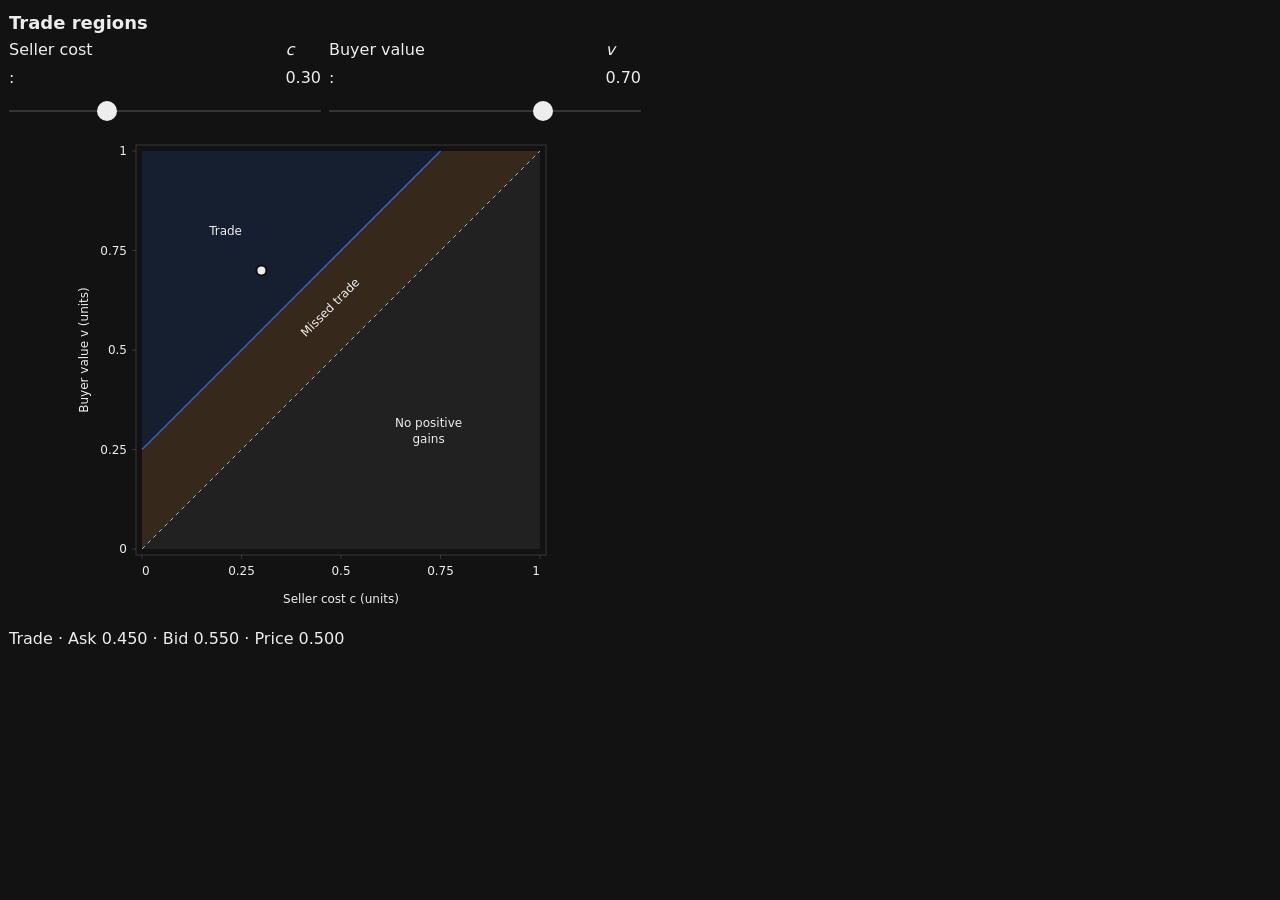
<file: docs/index.html>
<!doctype html>
<html lang="en-US" class="transparentSkybridgeBackground desktopSkybridge dark" data-codex-window-type="browser" data-chat-theme="default" data-app-block-surface="inline" data-app-block-style-mode="default" style="background-color: var(--main-surface-primary, #212121); color-scheme: dark; --safe-area-inset-top: 0px; --safe-area-inset-bottom: 0px; --safe-area-inset-left: 0px; --safe-area-inset-right: 0px; --corner-shape: round; --control-spacing: 12px; --cursor-interaction: pointer; --font-mono: ui-monospace, SFMono-Regular, &quot;SF Mono&quot;, menlo, consolas, &quot;Liberation Mono&quot;, monospace; --font-sans: -apple-system-body, ui-sans-serif, -apple-system, system-ui, &quot;Segoe UI&quot;, Helvetica, &quot;Apple Color Emoji&quot;, Arial, sans-serif, &quot;Segoe UI Emoji&quot;, &quot;Segoe UI Symbol&quot;; --font-size-base: 16px; --font-weight-normal: 400; --radius: 8px; --radius-2xl: 16px; --radius-lg: 8px; --radius-md: 6px; --radius-sm: 4px; --visualize-paint-gutter: 5px; --accent: rgb(19, 52, 99); --accent-foreground: rgb(44, 103, 197); --background: rgb(14, 14, 14); --border: rgba(255, 255, 255, 0.15); --border-strong: rgba(255, 255, 255, 0.2); --card: color-mix(in oklab, rgb(237, 237, 237) 5%, transparent); --card-foreground: rgb(237, 237, 237); --destructive: rgb(226, 85, 7); --foreground: rgb(237, 237, 237); --input: rgba(255, 255, 255, 0.2); --muted: color-mix(in srgb, rgb(237, 237, 237) 10%, transparent); --muted-foreground: rgb(175, 175, 175); --popover: rgb(33, 33, 33); --popover-foreground: rgb(237, 237, 237); --primary: rgb(44, 103, 197); --primary-foreground: rgb(13, 13, 13); --ring: rgb(2, 133, 255); --secondary: rgb(48, 48, 48); --secondary-foreground: rgb(237, 237, 237); --blue: rgb(2, 133, 255); --orange: rgb(251, 106, 34); --green: rgb(4, 184, 76); --red: rgb(250, 66, 62); --purple: rgb(146, 79, 247); --yellow: rgb(255, 195, 0); --viz-series-1: rgb(44, 103, 197); --viz-series-2: #f79951; --viz-series-3: #71d689; --viz-series-4: #f28ec0; --viz-series-5: #aa90f1; --viz-series-6: #54ccc2;" data-theme="dark">
<head>
<meta charset="utf-8">
<meta name="viewport" content="width=device-width, initial-scale=1">
<meta name="color-scheme" content="dark">
<title>Double Auction Trade</title>
<link rel="stylesheet" href="assets/pro-visualization.css">
</head>
<body>
<main>
<div id="cs76-trade-map">
  <style>
    #cs76-trade-map { color: var(--foreground); }
    #cs76-trade-map .cs76-chart { display: block; width: 100%; }
    #cs76-trade-map .cs76-chart text { fill: var(--foreground); font-size: 12px; }
    #cs76-trade-map .cs76-detail { margin-top: 12px; }
    #cs76-trade-map .cs76-point { transition: cx 140ms ease, cy 140ms ease; }
    @media (prefers-reduced-motion: reduce) {
      #cs76-trade-map .cs76-point { transition: none; }
    }
  </style>
  <h3>Trade regions</h3>
  <div class="viz-controls">
    <label class="form-label" for="cs76-cost">Seller cost <i>c</i>: <output id="cs76-cost-value" class="tabular-nums">0.30</output>
      <input id="cs76-cost" class="form-range" type="range" min="0" max="1" step="0.01" value="0.30" aria-valuetext="0.30">
    </label>
    <label class="form-label" for="cs76-value">Buyer value <i>v</i>: <output id="cs76-value-value" class="tabular-nums">0.70</output>
      <input id="cs76-value" class="form-range" type="range" min="0" max="1" step="0.01" value="0.70" aria-valuetext="0.70">
    </label>
  </div>
  <svg class="cs76-chart" role="img" aria-labelledby="cs76-chart-title cs76-chart-description" viewBox="0 0 632 485" style="height: 485px;">
    <title id="cs76-chart-title">Trade regions by seller cost and buyer value</title>
    <desc id="cs76-chart-description">Trade occurs when buyer value exceeds seller cost by at least one quarter. A smaller positive difference gives missed trade. Buyer value below seller cost gives no positive gains.</desc>
  <polygon points="133,420 531,420 531,22" fill="var(--muted)" opacity="0.65"></polygon><polygon points="133,420 133,320.5 431.5,22 531,22" fill="var(--viz-series-2)" opacity="0.16"></polygon><polygon points="133,320.5 133,22 431.5,22" fill="var(--viz-series-1)" opacity="0.16"></polygon><rect data-chart-frame="" x="127" y="16" width="410" height="410" fill="none" stroke="var(--border)" stroke-width="1"></rect><line x1="133" y1="426" x2="133" y2="430" stroke="var(--border)"></line><text x="133" y="446" text-anchor="start">0</text><line x1="123" y1="420" x2="127" y2="420" stroke="var(--border)"></line><text x="118" y="424" text-anchor="end">0</text><line x1="232.5" y1="426" x2="232.5" y2="430" stroke="var(--border)"></line><text x="232.5" y="446" text-anchor="middle">0.25</text><line x1="123" y1="320.5" x2="127" y2="320.5" stroke="var(--border)"></line><text x="118" y="324.5" text-anchor="end">0.25</text><line x1="332" y1="426" x2="332" y2="430" stroke="var(--border)"></line><text x="332" y="446" text-anchor="middle">0.5</text><line x1="123" y1="221" x2="127" y2="221" stroke="var(--border)"></line><text x="118" y="225" text-anchor="end">0.5</text><line x1="431.5" y1="426" x2="431.5" y2="430" stroke="var(--border)"></line><text x="431.5" y="446" text-anchor="middle">0.75</text><line x1="123" y1="121.5" x2="127" y2="121.5" stroke="var(--border)"></line><text x="118" y="125.5" text-anchor="end">0.75</text><line x1="531" y1="426" x2="531" y2="430" stroke="var(--border)"></line><text x="531" y="446" text-anchor="end">1</text><line x1="123" y1="22" x2="127" y2="22" stroke="var(--border)"></line><text x="118" y="26" text-anchor="end">1</text><line x1="133" y1="420" x2="531" y2="22" stroke="var(--muted-foreground)" stroke-width="1" stroke-dasharray="4 4"></line><line x1="133" y1="320.5" x2="431.5" y2="22" stroke="var(--viz-series-1)" stroke-width="1.5"></line><text x="216.57999999999998" y="105.57999999999998" text-anchor="middle">Trade</text><text x="324.03999999999996" y="181.20000000000002" text-anchor="middle" transform="rotate(-45 324.03999999999996 181.20000000000002)">Missed trade</text><text x="419.56" y="297.58000000000004" text-anchor="middle">No positive</text><text x="419.56" y="313.58000000000004" text-anchor="middle">gains</text><text class="axis-title" data-axis="x" x="332" y="474" text-anchor="middle">Seller cost c (units)</text><text class="axis-title" data-axis="y" x="79" y="221" text-anchor="middle" transform="rotate(-90 79 221)">Buyer value v (units)</text><circle class="cs76-point" r="5" cx="252.39999999999998" cy="141.40000000000003" fill="var(--foreground)" stroke="var(--background)" stroke-width="2"></circle></svg>
  <div id="cs76-detail" class="cs76-detail tabular-nums" aria-live="polite">Trade · Ask 0.450 · Bid 0.550 · Price 0.500</div>
  <script>
    (() => {
      const root = document.getElementById('cs76-trade-map');
      const svg = root.querySelector('.cs76-chart');
      const costInput = root.querySelector('#cs76-cost');
      const valueInput = root.querySelector('#cs76-value');
      const costValue = root.querySelector('#cs76-cost-value');
      const buyerValue = root.querySelector('#cs76-value-value');
      const detail = root.querySelector('#cs76-detail');
      const ns = 'http://www.w3.org/2000/svg';
      let x;
      let y;
      let point;
      function element(name, attrs, text) {
        const el = document.createElementNS(ns, name);
        for (const [key, val] of Object.entries(attrs || {})) el.setAttribute(key, String(val));
        if (text !== undefined) el.textContent = text;
        svg.appendChild(el);
        return el;
      }
      function update() {
        const c = Number(costInput.value);
        const v = Number(valueInput.value);
        const ask = 2 * c / 3 + 1 / 4;
        const bid = 2 * v / 3 + 1 / 12;
        const trade = v - c >= 0.25 - 1e-10;
        const status = trade ? 'Trade' : (v > c ? 'Missed trade' : 'No positive gains');
        costValue.value = c.toFixed(2);
        buyerValue.value = v.toFixed(2);
        costInput.setAttribute('aria-valuetext', c.toFixed(2));
        valueInput.setAttribute('aria-valuetext', v.toFixed(2));
        detail.textContent = status + ' · Ask ' + ask.toFixed(3) + ' · Bid ' + bid.toFixed(3) + (trade ? ' · Price ' + ((ask + bid) / 2).toFixed(3) : ' · No sale');
        if (point) {
          point.setAttribute('cx', x(c));
          point.setAttribute('cy', y(v));
        }
      }
      function draw() {
        const width = root.getBoundingClientRect().width;
        if (!width) return;
        const side = Math.min(410, Math.max(180, width - 86));
        const left = Math.max(64, (width - side) / 2 + 16);
        const top = 16;
        const height = side + 75;
        x = c => left + 6 + c * (side - 12);
        y = v => top + side - 6 - v * (side - 12);
        svg.setAttribute('viewBox', '0 0 ' + width + ' ' + height);
        svg.style.height = height + 'px';
        svg.querySelectorAll(':scope > :not(title):not(desc)').forEach(el => el.remove());
        const polygon = (coords, attrs) => element('polygon', {
          points: coords.map(([c, v]) => x(c) + ',' + y(v)).join(' '), ...attrs
        });
        polygon([[0,0],[1,0],[1,1]], { fill: 'var(--muted)', opacity: '0.65' });
        polygon([[0,0],[0,0.25],[0.75,1],[1,1]], { fill: 'var(--viz-series-2)', opacity: '0.16' });
        polygon([[0,0.25],[0,1],[0.75,1]], { fill: 'var(--viz-series-1)', opacity: '0.16' });
        element('rect', { 'data-chart-frame': '', x: left, y: top, width: side, height: side, fill: 'none', stroke: 'var(--border)', 'stroke-width': 1 });
        const ticks = width < 440 ? [0, 0.5, 1] : [0, 0.25, 0.5, 0.75, 1];
        for (const t of ticks) {
          element('line', { x1: x(t), y1: top + side, x2: x(t), y2: top + side + 4, stroke: 'var(--border)' });
          element('text', { x: x(t), y: top + side + 20, 'text-anchor': t === 0 ? 'start' : t === 1 ? 'end' : 'middle' }, String(t));
          element('line', { x1: left - 4, y1: y(t), x2: left, y2: y(t), stroke: 'var(--border)' });
          element('text', { x: left - 9, y: y(t) + 4, 'text-anchor': 'end' }, String(t));
        }
        element('line', { x1: x(0), y1: y(0), x2: x(1), y2: y(1), stroke: 'var(--muted-foreground)', 'stroke-width': 1, 'stroke-dasharray': '4 4' });
        element('line', { x1: x(0), y1: y(0.25), x2: x(0.75), y2: y(1), stroke: 'var(--viz-series-1)', 'stroke-width': 1.5 });
        element('text', { x: x(0.21), y: y(0.79), 'text-anchor': 'middle' }, 'Trade');
        element('text', { x: x(0.48), y: y(0.60), 'text-anchor': 'middle', transform: 'rotate(-45 ' + x(0.48) + ' ' + y(0.60) + ')' }, 'Missed trade');
        element('text', { x: x(0.72), y: y(0.29) - 7, 'text-anchor': 'middle' }, 'No positive');
        element('text', { x: x(0.72), y: y(0.29) + 9, 'text-anchor': 'middle' }, 'gains');
        element('text', { class: 'axis-title', 'data-axis': 'x', x: left + side / 2, y: top + side + 48, 'text-anchor': 'middle' }, 'Seller cost c (units)');
        element('text', { class: 'axis-title', 'data-axis': 'y', x: left - 48, y: top + side / 2, 'text-anchor': 'middle', transform: 'rotate(-90 ' + (left - 48) + ' ' + (top + side / 2) + ')' }, 'Buyer value v (units)');
        point = element('circle', { class: 'cs76-point', r: 5, cx: x(Number(costInput.value)), cy: y(Number(valueInput.value)), fill: 'var(--foreground)', stroke: 'var(--background)', 'stroke-width': 2 });
        update();
      }
      costInput.addEventListener('input', update);
      valueInput.addEventListener('input', update);
      new ResizeObserver(draw).observe(root);
      draw();
    })();
  </script>
</div>
</main>
</body>
</html>
</file>
<file: docs/assets/pro-visualization.css>
@layer sandbox-defaults{html,body,#root{margin:0;padding:0}}

:root{--lightningcss-light:initial;--lightningcss-dark: ;color-scheme:light dark;--white:#fff;--black:#000;--gray-0:#fff;--gray-25:#fcfcfc;--gray-50:#f9f9f9;--gray-75:#f2f2f2;--gray-100:#ececec;--gray-200:#e3e3e3;--gray-750:#2f2f2f;--gray-800:#212121;--gray-950:#0d0d0d;--app-block-paint-gutter-block:0px;--app-block-paint-gutter-inline:0px;--app-block-accent-blue:var(--lightningcss-light,#3a83f7)var(--lightningcss-dark,#2c67c5);--app-block-accent-green:var(--lightningcss-light,#53b559)var(--lightningcss-dark,#48a04c);--app-block-accent-yellow:var(--lightningcss-light,#f6c543)var(--lightningcss-dark,#d9a337);--app-block-accent-purple:var(--lightningcss-light,#8952ee)var(--lightningcss-dark,#7849d1);--app-block-accent-pink:var(--lightningcss-light,#e0766d)var(--lightningcss-dark,#c96257);--app-block-accent-orange:var(--lightningcss-light,#ee7c37)var(--lightningcss-dark,#d25e28);--app-block-accent:var(--app-block-accent-blue);--app-block-accent-text:var(--white);--app-block-accent-bg:color-mix(in srgb, var(--app-block-accent) 8%, transparent);--app-block-accent-bg-subtle:color-mix(in srgb, var(--app-block-accent) 5%, transparent);--app-block-form-control-bg:color-mix(in srgb, var(--viz-text) 2%, var(--main-surface-primary));--app-block-form-control-border:color-mix(in srgb, var(--viz-text) 32%, transparent);--app-block-form-control-shadow:0 1px 2px -1px #00000014;--app-block-form-switch-off-bg:color-mix(in srgb, var(--viz-text) 14%, transparent);--app-block-form-switch-thumb-bg:var(--white);--app-block-form-switch-thumb-border:#0000001a;--app-block-select-picker-bg:var(--main-surface-primary);--app-block-select-picker-check-icon:url(data:image/svg+xml,%3Csvg%20width%3D%2216%22%20height%3D%2216%22%20viewBox%3D%220%200%2016%2016%22%20fill%3D%22black%22%20xmlns%3D%22http%3A//www.w3.org/2000/svg%22%3E%3Cpath%20d%3D%22M12.0961%202.91371C12.3297%202.68688%2012.6984%202.64794%2012.9779%202.83852C13.2571%203.02905%2013.3554%203.38601%2013.2299%203.68618L13.1615%203.81118L6.91152%2012.9772C6.79412%2013.1494%206.60631%2013.2604%206.39882%2013.2799C6.19137%2013.2994%205.98565%2013.226%205.83828%2013.0788L2.08828%209.32875L1.99843%209.2184C1.81921%208.94677%201.84928%208.57767%202.08828%208.33852C2.3274%208.0994%202.69648%208.06947%202.96816%208.24868L3.07851%208.33852L6.23085%2011.4909L12.0053%203.02211L12.0961%202.91371Z%22/%3E%3C/svg%3E);--app-block-select-picker-hover-bg:#0000000a;--app-block-select-picker-icon:url(data:image/svg+xml,%3Csvg%20width%3D%2216%22%20height%3D%2216%22%20viewBox%3D%220%200%2016%2016%22%20fill%3D%22black%22%20xmlns%3D%22http%3A//www.w3.org/2000/svg%22%3E%3Cpath%20d%3D%22M12.1338%205.94433C12.3919%205.77382%2012.7434%205.80202%2012.9707%206.02929C13.1979%206.25656%2013.2261%206.60807%2013.0556%206.8662L12.9707%206.9707L8.47067%2011.4707C8.21097%2011.7304%207.78896%2011.7304%207.52926%2011.4707L3.02926%206.9707L2.9443%206.8662C2.77379%206.60807%202.80199%206.25656%203.02926%206.02929C3.25653%205.80202%203.60804%205.77382%203.86617%205.94433L3.97067%206.02929L7.99996%2010.0586L12.0293%206.02929L12.1338%205.94433Z%22/%3E%3C/svg%3E);--app-block-select-picker-shadow:0 8px 24px #00000014, 0 2px 8px #00000014;--viz-panel:var(--main-surface-secondary);--viz-card:var(--main-surface-primary);--viz-chip-card:var(--gray-75);--viz-border:var(--border-light);--viz-text:var(--text-primary);--viz-muted:var(--text-secondary);--viz-accent:var(--app-block-accent);--viz-accent-text:var(--app-block-accent-text);--viz-accent-bg:var(--app-block-accent-bg);--viz-accent-bg-subtle:var(--app-block-accent-bg-subtle);--viz-series-1:var(--app-block-accent);--viz-series-2:var(--app-block-accent-green);--viz-series-3:var(--app-block-accent-orange);--viz-series-4:var(--app-block-accent-yellow);--viz-series-5:var(--app-block-accent-purple);--viz-series-6:var(--app-block-accent-pink);--color-background-primary:var(--main-surface-primary);--color-background-secondary:var(--main-surface-secondary);--color-border-secondary:var(--border-light);--color-text-primary:var(--text-primary);--color-text-secondary:var(--text-secondary);--color-text-tertiary:var(--text-tertiary);--color-text-inverse:var(--text-primary-inverse)}@media (prefers-color-scheme:dark){:root{--lightningcss-light: ;--lightningcss-dark:initial}}:root,:root.light{--main-surface-primary:var(--gray-25);--main-surface-secondary:var(--gray-50);--main-surface-tertiary:var(--gray-100);--text-primary:var(--gray-950);--text-secondary:#0009;--text-tertiary:#0000004a;--text-primary-inverse:var(--gray-0);--text-secondary-inverse:#ffffffb3;--text-tertiary-inverse:#ffffff94;--surface-primary-inverse:var(--gray-950);--border-light:#0000001a;--border-medium:#00000026;--interactive-bg-primary-default:var(--gray-950);--interactive-label-primary-default:var(--gray-0);--interactive-border-focus:var(--gray-950);--link:#2964aa}:root.light{--lightningcss-light:initial;--lightningcss-dark: ;color-scheme:light}@media (prefers-color-scheme:dark){:root:not(.light){--lightningcss-light: ;--lightningcss-dark:initial;color-scheme:dark;--main-surface-primary:var(--black);--main-surface-secondary:var(--gray-800);--main-surface-tertiary:var(--gray-750);--app-block-select-picker-bg:var(--main-surface-secondary);--app-block-select-picker-hover-bg:#ffffff1a;--app-block-select-picker-shadow:0 12px 32px #00000061, 0 2px 8px #00000052;--viz-card:var(--main-surface-secondary);--viz-chip-card:var(--main-surface-tertiary);--viz-panel:var(--main-surface-secondary);--text-primary:var(--gray-100);--text-secondary:#ffffffb3;--text-tertiary:#ffffff94;--text-primary-inverse:var(--gray-950);--text-secondary-inverse:#0009;--text-tertiary-inverse:#0000004a;--surface-primary-inverse:var(--gray-100);--border-light:#ffffff1a;--border-medium:#ffffff26;--interactive-bg-primary-default:var(--gray-100);--interactive-label-primary-default:var(--gray-950);--interactive-border-focus:var(--gray-100);--link:#7ab7ff}}:root.dark{--lightningcss-light: ;--lightningcss-dark:initial;color-scheme:dark;--main-surface-primary:var(--black);--main-surface-secondary:var(--gray-800);--main-surface-tertiary:var(--gray-750);--app-block-select-picker-bg:var(--main-surface-secondary);--app-block-select-picker-hover-bg:#ffffff1a;--app-block-select-picker-shadow:0 12px 32px #00000061, 0 2px 8px #00000052;--viz-card:var(--main-surface-secondary);--viz-chip-card:var(--main-surface-tertiary);--viz-panel:var(--main-surface-secondary);--text-primary:var(--gray-100);--text-secondary:#ffffffb3;--text-tertiary:#ffffff94;--text-primary-inverse:var(--gray-950);--text-secondary-inverse:#0009;--text-tertiary-inverse:#0000004a;--surface-primary-inverse:var(--gray-100);--border-light:#ffffff1a;--border-medium:#ffffff26;--interactive-bg-primary-default:var(--gray-100);--interactive-label-primary-default:var(--gray-950);--interactive-border-focus:var(--gray-100);--link:#7ab7ff}:root[data-chat-theme=default],:root[data-chat-theme=black],:root[data-chat-theme=blue]{--app-block-accent:var(--app-block-accent-blue);--app-block-accent-text:var(--white)}:root[data-chat-theme=green]{--app-block-accent:var(--app-block-accent-green);--app-block-accent-text:var(--white);--viz-series-2:var(--app-block-accent-blue)}:root[data-chat-theme=yellow]{--app-block-accent:var(--app-block-accent-yellow);--app-block-accent-text:var(--gray-950)}:root[data-chat-theme=purple]{--app-block-accent:var(--app-block-accent-purple);--app-block-accent-text:var(--white)}:root[data-chat-theme=pink]{--app-block-accent:var(--app-block-accent-pink);--app-block-accent-text:var(--white);--viz-series-6:var(--app-block-accent-blue)}:root[data-chat-theme=orange]{--app-block-accent:var(--app-block-accent-orange);--app-block-accent-text:var(--white);--viz-series-3:var(--app-block-accent-blue)}:root[data-app-block-surface=inline]{--app-block-paint-gutter-block:4px;--app-block-paint-gutter-inline:4px}:root[data-app-block-surface=skybridge]{--app-block-paint-gutter-block:16px;--app-block-paint-gutter-inline:16px}:root[data-app-block-surface=skybridge]:is([data-app-block-platform=ios],[data-app-block-platform=android]){--app-block-paint-gutter-block:0px;--app-block-paint-gutter-inline:0px}:root.light[data-app-block-surface=skybridge],:root.light[data-app-block-surface=stage]{--main-surface-primary:var(--white)}:root.dark[data-app-block-surface=skybridge],:root.dark[data-app-block-surface=stage]{--main-surface-primary:var(--gray-800);--main-surface-secondary:var(--gray-750)}:root[data-codex-window-type=electron]{--main-surface-primary:var(--background)}html,body{background:0 0;overflow:hidden}:root[data-app-block-surface=stage]{overscroll-behavior:contain;overflow:auto}:root[data-app-block-surface=stage] body{overflow:visible}body{color:var(--text-primary);margin:0;padding:0;font-family:ui-sans-serif,-apple-system,system-ui,Segoe UI,Helvetica,Arial,sans-serif,Apple Color Emoji,Segoe UI Emoji}main{box-sizing:border-box;width:100%;min-width:0;padding-block:var(--app-block-paint-gutter-block);padding-inline:var(--app-block-paint-gutter-inline);display:flow-root}:root[data-app-block-surface=skybridge]:is([data-app-block-platform=ios],[data-app-block-platform=android]) main>:has(>:first-child:is(style,script))>:nth-child(1 of :not(style,script)){margin-block-start:0}:root[data-app-block-surface=skybridge] main{overscroll-behavior-x:contain;overflow-x:auto}:where(a){color:var(--link)}:where(h1,h2,h3,h4,h5,h6,label,strong,output){color:var(--text-primary)}:where(p,small){color:var(--text-secondary)}:where(input,select,textarea,button){font:inherit}:where(button):is(:enabled,:disabled){font-weight:500}button:is(:enabled,:disabled){-webkit-tap-highlight-color:transparent;-webkit-touch-callout:none;-webkit-user-select:none;user-select:none}@media (hover:hover) and (pointer:fine){button:not(:disabled):hover{opacity:.85}}button:not(:disabled):active{opacity:.7}:where(input,select,textarea){background:var(--main-surface-primary);border:1px solid var(--border-medium);border-color:var(--border-medium);color:var(--text-primary);border-radius:12px}:where(){color:var(--text-tertiary)}:where(input:not([type=checkbox]):not([type=radio]):not([type=range]),select,textarea):focus{border-color:var(--border-medium);box-shadow:none;outline:none}:where(input:not([type=checkbox]):not([type=radio]):not([type=range]),select,textarea):focus-visible{border-color:var(--interactive-border-focus);outline:2px solid var(--interactive-border-focus);outline-offset:2px}:where(select:not([multiple])){cursor:pointer;min-height:34px}:where(select:required:invalid){color:var(--text-tertiary)}:where(select option){color:var(--text-primary)}:where(select:disabled){cursor:not-allowed;opacity:.5}@supports (appearance:base-select){:where(select:not([multiple])){appearance:base-select}:where(select:not([multiple]))::picker(select){appearance:base-select}:where(select:not([multiple])){align-items:center;padding-inline-end:12px}:where(select:not([multiple]))::picker(select){border:1px solid var(--border-light);background:var(--app-block-select-picker-bg);box-shadow:var(--app-block-select-picker-shadow);color:var(--text-primary);border-radius:12px;margin-top:4px;padding:6px}:where(select:not([multiple]))::picker-icon{width:16px;height:16px;color:var(--text-secondary);content:"";-webkit-mask:var(--app-block-select-picker-icon) center / 16px 16px no-repeat;-webkit-mask:var(--app-block-select-picker-icon) center / 16px 16px no-repeat;mask:var(--app-block-select-picker-icon) center / 16px 16px no-repeat;background:currentColor;flex-shrink:0;align-self:center;margin-inline-start:auto;display:block}:where(select:not([multiple])) option{min-height:32px;color:var(--text-primary);cursor:pointer;background:0 0;border-radius:8px;justify-content:space-between;align-items:center;gap:24px;padding:7px 10px;display:flex}:where(select:not([multiple])) option:checked{background:var(--app-block-select-picker-hover-bg);outline:none}:where(select:not([multiple])) option:is(:hover,:focus-visible){background:var(--app-block-select-picker-hover-bg)}:where(select:not([multiple])):has(option:is(:hover,:focus-visible)) option:checked:not(:is(:hover,:focus-visible)){background:0 0}:where(select:not([multiple])) option:disabled{color:var(--text-tertiary)}:where(select:not([multiple])) option::checkmark{content:"";width:16px;height:16px;-webkit-mask:var(--app-block-select-picker-check-icon) center / 16px 16px no-repeat;-webkit-mask:var(--app-block-select-picker-check-icon) center / 16px 16px no-repeat;mask:var(--app-block-select-picker-check-icon) center / 16px 16px no-repeat;background:currentColor;flex-shrink:0;order:1;margin-inline-start:auto;display:block}}:where(.form-check){align-items:center;gap:6px;min-height:20px;display:flex}:where(.form-check-input){appearance:none;box-sizing:border-box;border:1px solid var(--app-block-form-control-border);width:14px;height:14px;color:var(--app-block-accent-text);cursor:pointer;vertical-align:-2px;background-color:#0000;flex:none;margin:0;padding:0;transition:background-color .12s,border-color .12s,box-shadow .12s;display:inline-block}:where(.form-check:not(.form-switch) .form-check-input[type=checkbox]){background-color:var(--app-block-form-control-bg);box-shadow:var(--app-block-form-control-shadow);border-radius:5px}:where(.form-check:not(.form-switch) .form-check-input:not(:disabled):not(:checked):hover){background-color:var(--main-surface-secondary)}.form-check:not(.form-switch) .form-check-input:not(:checked):not(:indeterminate){border:1px solid var(--border-medium)}:where(.form-check:not(.form-switch) .form-check-input[type=checkbox]:checked){border-color:var(--viz-accent);background-color:var(--viz-accent)}:where(.form-check:not(.form-switch) .form-check-input[type=checkbox]:checked):before{background:var(--app-block-accent-text);content:"";width:100%;height:100%;-webkit-mask:var(--app-block-select-picker-check-icon) center / 12px 12px no-repeat;-webkit-mask:var(--app-block-select-picker-check-icon) center / 12px 12px no-repeat;mask:var(--app-block-select-picker-check-icon) center / 12px 12px no-repeat;display:block}:where(.form-check:not(.form-switch) .form-check-input[type=checkbox]:indeterminate){border-color:var(--viz-accent);background-color:var(--viz-accent)}:where(.form-check:not(.form-switch) .form-check-input[type=checkbox]:indeterminate):before{background:var(--app-block-accent-text);content:"";border-radius:9999px;width:8px;height:2px;margin:5px auto;display:block}:where(.form-check-input[type=radio]){background-color:var(--app-block-form-control-bg);box-shadow:var(--app-block-form-control-shadow);border-radius:9999px}:where(.form-check-input[type=radio]:checked){border:2px solid var(--viz-accent);background:radial-gradient(circle, var(--app-block-accent-text) 0 2.5px, transparent 3px), var(--viz-accent)}:where(.form-check-input:disabled){cursor:not-allowed;pointer-events:none;opacity:.5}:where(.form-check-input:disabled+.form-check-label){cursor:not-allowed;opacity:.7}:where(.form-check-label){color:var(--viz-text);cursor:pointer}:where(.form-switch .form-check-input[type=checkbox]){background:var(--app-block-form-switch-off-bg);width:32px;height:20px;box-shadow:none;border:0;border-radius:9999px;transition:background-color .2s cubic-bezier(0,0,.2,1);position:relative}:where(.form-switch .form-check-input[type=checkbox]):before{box-sizing:border-box;border:1px solid var(--app-block-form-switch-thumb-border);background:var(--app-block-form-switch-thumb-bg);width:16px;height:16px;box-shadow:var(--app-block-form-control-shadow);content:"";border-radius:9999px;transition:transform .2s cubic-bezier(0,0,.2,1);position:absolute;top:50%;left:0;transform:translate(2px,-50%)}:where(.form-switch .form-check-input[type=checkbox]:checked){background:var(--viz-accent)}:where(.form-switch .form-check-input[type=checkbox]:checked):before{transform:translate(14px,-50%)}:where(input[type=range]){appearance:none;cursor:pointer;touch-action:pan-y;-webkit-user-select:none;user-select:none;background:0 0;border:0;border-radius:9999px;width:100%;min-width:0;height:24px;margin:0;padding:0;display:block}:where(input[type=range]:disabled){cursor:not-allowed;opacity:.4}:where(input[type=range])::-webkit-slider-runnable-track{background:var(--lightningcss-light,#0000000a)var(--lightningcss-dark,#ffffff0f);border:0;border-radius:9999px;height:24px}:where(input[type=range])::-webkit-slider-thumb{appearance:none;box-sizing:border-box;background:var(--white);border:1px solid #0000001a;border-radius:9999px;width:20px;height:20px;margin-top:2px;transition:transform .15s;box-shadow:0 1px 2px #0000001f}:where(input[type=range])::-moz-range-track{background:var(--lightningcss-light,#0000000a)var(--lightningcss-dark,#ffffff0f);border:0;border-radius:9999px;height:24px}:where(input[type=range])::-moz-range-progress{background:0 0;border-radius:9999px;height:24px}:where(input[type=range])::-moz-range-thumb{box-sizing:border-box;background:var(--white);border:1px solid #0000001a;border-radius:9999px;width:20px;height:20px;transition:transform .15s;box-shadow:0 1px 2px #0000001f}@media (hover:hover) and (pointer:fine){:where(input[type=range]:enabled:hover)::-webkit-slider-thumb{transform:scale(1.05)}:where(input[type=range]:enabled:hover)::-moz-range-thumb{transform:scale(1.05)}}:where(input[type=range]:focus-visible){outline:none}:where(input[type=range]:focus-visible)::-webkit-slider-thumb{outline:2px solid var(--interactive-border-focus);outline-offset:2px}:where(input[type=range]:focus-visible)::-moz-range-thumb{outline:2px solid var(--interactive-border-focus);outline-offset:2px}@media (forced-colors:active){:where(.form-check-input){appearance:auto;display:revert;width:revert;height:revert;margin:revert;padding:revert;border:revert;border-radius:revert;background:revert;box-shadow:revert;vertical-align:revert}:where(.form-check-input):before{content:none}}:where(svg [role=button],svg [tabindex]):focus:not(:focus-visible){outline:none}:where(button:focus-visible){outline:2px solid var(--interactive-border-focus);outline-offset:2px}:where([data-panel]){background:var(--main-surface-secondary)}:where([data-card]){background:var(--viz-card);border-color:var(--border-light)}:where([data-result=primary]){background:var(--interactive-bg-primary-default);color:var(--interactive-label-primary-default)}:where([data-result=primary] :not(a)){color:inherit}.card{overflow-wrap:break-word;border:1px solid var(--viz-border);min-width:0;color:var(--viz-text);background:var(--viz-card);border-radius:16px;padding:12px;overflow:visible}.metric-card{overflow-wrap:break-word;min-width:0;color:var(--viz-text);background:var(--viz-chip-card);border-radius:16px;padding:12px;overflow:visible}.viz-node{overflow-wrap:break-word;border:1px solid var(--viz-border);min-width:0;color:var(--viz-text);background:0 0;border-radius:12px;padding:10px 12px}.viz-stat-value{color:var(--viz-text);font-size:20px;font-weight:500;line-height:1.25}.viz-edge-label,.viz-badge{width:fit-content;color:var(--viz-text);background:var(--viz-accent-bg);border-radius:9999px;align-items:center;padding:3px 8px;font-size:12px;font-weight:500;line-height:1.4;display:inline-flex}.viz-callout{border-left:3px solid var(--viz-accent);color:var(--viz-text);background:var(--viz-accent-bg-subtle);border-radius:0 12px 12px 0;padding:10px 12px}main [data-tooltip]{position:relative}main [data-tooltip]:after{z-index:20;border:1px solid var(--viz-border);width:max-content;max-width:min(220px,100vw - 24px);color:var(--viz-text);background:var(--main-surface-primary);box-shadow:0 2px 8px color-mix(in srgb, var(--viz-text) 8%, transparent);content:attr(data-tooltip);opacity:0;pointer-events:none;text-align:start;border-radius:10px;padding:4px 8px;font-size:12px;line-height:1.4;transition:opacity .12s,transform .12s;position:absolute;bottom:calc(100% + 6px);left:50%;transform:translate(-50%,2px)}main [data-tooltip]:is(:hover,:focus-visible):after{opacity:1;transform:translate(-50%)}main [data-tooltip-placement=bottom]:after{top:calc(100% + 6px);bottom:auto;transform:translate(-50%,-2px)}main [data-tooltip-placement=bottom]:is(:hover,:focus-visible):after{transform:translate(-50%)}main [data-tooltip-placement=left]:after{inset:50% calc(100% + 6px) auto auto;transform:translate(2px,-50%)}main [data-tooltip-placement=left]:is(:hover,:focus-visible):after{transform:translateY(-50%)}main [data-tooltip-placement=right]:after{top:50%;bottom:auto;left:calc(100% + 6px);transform:translate(-2px,-50%)}main [data-tooltip-placement=right]:is(:hover,:focus-visible):after{transform:translateY(-50%)}:where(svg){max-width:100%;height:auto}:root.dark :where(.bg-white){background-color:var(--main-surface-primary)}:root.dark :where(.bg-slate-50,.bg-gray-50,.bg-zinc-50,.bg-neutral-50){background-color:var(--main-surface-secondary)}:root.dark :where(.bg-slate-100,.bg-gray-100,.bg-zinc-100,.bg-neutral-100,.bg-slate-200,.bg-gray-200,.bg-zinc-200,.bg-neutral-200){background-color:var(--main-surface-tertiary)}:root.dark :where(.bg-black,.bg-slate-900,.bg-gray-900,.bg-zinc-900,.bg-neutral-900,.bg-blue-600,.bg-blue-700){background-color:var(--interactive-bg-primary-default)}:root.dark :where(.text-white){color:var(--text-primary-inverse)}:root.dark :where(.text-black,.text-slate-900,.text-gray-900,.text-zinc-900,.text-neutral-900,.text-slate-950,.text-gray-950,.text-zinc-950,.text-neutral-950){color:var(--text-primary)}:root.dark :where(.text-slate-500,.text-gray-500,.text-zinc-500,.text-neutral-500,.text-slate-600,.text-gray-600,.text-zinc-600,.text-neutral-600,.text-slate-700,.text-gray-700,.text-zinc-700,.text-neutral-700){color:var(--text-secondary)}:root.dark :where(.text-slate-400,.text-gray-400,.text-zinc-400,.text-neutral-400){color:var(--text-tertiary)}:root.dark :where(.text-blue-500,.text-blue-600,.text-blue-700){color:var(--link)}:root.dark :where(.bg-black,.bg-slate-900,.bg-gray-900,.bg-zinc-900,.bg-neutral-900,.bg-blue-600,.bg-blue-700) :where(.text-white,.text-slate-50,.text-gray-50,.text-zinc-50,.text-neutral-50,.text-slate-100,.text-gray-100,.text-zinc-100,.text-neutral-100){color:var(--text-primary-inverse)}:root.dark :where(.bg-black,.bg-slate-900,.bg-gray-900,.bg-zinc-900,.bg-neutral-900,.bg-blue-600,.bg-blue-700) :where(.text-slate-200,.text-gray-200,.text-zinc-200,.text-neutral-200,.text-slate-300,.text-gray-300,.text-zinc-300,.text-neutral-300,.text-slate-400,.text-gray-400,.text-zinc-400,.text-neutral-400){color:var(--text-secondary-inverse)}:root.dark :where(.border-slate-200,.border-gray-200,.border-zinc-200,.border-neutral-200){border-color:var(--border-light)}:root.dark :where(.border-slate-300,.border-gray-300,.border-zinc-300,.border-neutral-300,.border-blue-200,.border-blue-300){border-color:var(--border-medium)}

html, body, #root {
      margin-top: 0; margin-bottom: 0; padding-top: 0; padding-bottom: 0;
      
    }
html,body,#root{-webkit-font-smoothing:antialiased;-moz-osx-font-smoothing:grayscale}html,body{font-family:-apple-system,BlinkMacSystemFont,Segoe UI,Roboto,Oxygen,Ubuntu,Cantarell,Helvetica Neue,Arial,sans-serif!important}button,input,textarea,select{font-family:inherit}html{background-color:transparent}html.chatgptOled.dark,html.mobileSkybridge.dark{background-color:#000}@supports (font: -apple-system-body){html.mobileSkybridge{font:-apple-system-body}}html.desktopSkybridge.dark{background-color:#1e1e1e}html.transparentSkybridgeBackground,html.transparentSkybridgeBackground.dark{background-color:transparent}html.androidSkybridge,html.androidSkybridge body,html.androidSkybridge *{-webkit-tap-highlight-color:rgba(255,255,255,0)}html.androidSkybridge *::selection,html.androidSkybridge *::-moz-selection{background:#fff0;color:inherit}

*, ::before, ::after{--tw-border-spacing-x:0;--tw-border-spacing-y:0;--tw-translate-x:0;--tw-translate-y:0;--tw-rotate:0;--tw-skew-x:0;--tw-skew-y:0;--tw-scale-x:1;--tw-scale-y:1;--tw-pan-x: ;--tw-pan-y: ;--tw-pinch-zoom: ;--tw-scroll-snap-strictness:proximity;--tw-gradient-from-position: ;--tw-gradient-via-position: ;--tw-gradient-to-position: ;--tw-ordinal: ;--tw-slashed-zero: ;--tw-numeric-figure: ;--tw-numeric-spacing: ;--tw-numeric-fraction: ;--tw-ring-inset: ;--tw-ring-offset-width:0px;--tw-ring-offset-color:#fff;--tw-ring-color:rgb(59 130 246 / 0.5);--tw-ring-offset-shadow:0 0 #0000;--tw-ring-shadow:0 0 #0000;--tw-shadow:0 0 #0000;--tw-shadow-colored:0 0 #0000;--tw-blur: ;--tw-brightness: ;--tw-contrast: ;--tw-grayscale: ;--tw-hue-rotate: ;--tw-invert: ;--tw-saturate: ;--tw-sepia: ;--tw-drop-shadow: ;--tw-backdrop-blur: ;--tw-backdrop-brightness: ;--tw-backdrop-contrast: ;--tw-backdrop-grayscale: ;--tw-backdrop-hue-rotate: ;--tw-backdrop-invert: ;--tw-backdrop-opacity: ;--tw-backdrop-saturate: ;--tw-backdrop-sepia: ;--tw-contain-size: ;--tw-contain-layout: ;--tw-contain-paint: ;--tw-contain-style: }::backdrop{--tw-border-spacing-x:0;--tw-border-spacing-y:0;--tw-translate-x:0;--tw-translate-y:0;--tw-rotate:0;--tw-skew-x:0;--tw-skew-y:0;--tw-scale-x:1;--tw-scale-y:1;--tw-pan-x: ;--tw-pan-y: ;--tw-pinch-zoom: ;--tw-scroll-snap-strictness:proximity;--tw-gradient-from-position: ;--tw-gradient-via-position: ;--tw-gradient-to-position: ;--tw-ordinal: ;--tw-slashed-zero: ;--tw-numeric-figure: ;--tw-numeric-spacing: ;--tw-numeric-fraction: ;--tw-ring-inset: ;--tw-ring-offset-width:0px;--tw-ring-offset-color:#fff;--tw-ring-color:rgb(59 130 246 / 0.5);--tw-ring-offset-shadow:0 0 #0000;--tw-ring-shadow:0 0 #0000;--tw-shadow:0 0 #0000;--tw-shadow-colored:0 0 #0000;--tw-blur: ;--tw-brightness: ;--tw-contrast: ;--tw-grayscale: ;--tw-hue-rotate: ;--tw-invert: ;--tw-saturate: ;--tw-sepia: ;--tw-drop-shadow: ;--tw-backdrop-blur: ;--tw-backdrop-brightness: ;--tw-backdrop-contrast: ;--tw-backdrop-grayscale: ;--tw-backdrop-hue-rotate: ;--tw-backdrop-invert: ;--tw-backdrop-opacity: ;--tw-backdrop-saturate: ;--tw-backdrop-sepia: ;--tw-contain-size: ;--tw-contain-layout: ;--tw-contain-paint: ;--tw-contain-style: }/* ! tailwindcss v3.4.17 | MIT License | https://tailwindcss.com */*,::after,::before{box-sizing:border-box;border-width:0;border-style:solid;border-color:#e5e7eb}::after,::before{--tw-content:''}:host,html{line-height:1.5;-webkit-text-size-adjust:100%;-moz-tab-size:4;tab-size:4;font-family:ui-sans-serif, system-ui, sans-serif, "Apple Color Emoji", "Segoe UI Emoji", "Segoe UI Symbol", "Noto Color Emoji";font-feature-settings:normal;font-variation-settings:normal;-webkit-tap-highlight-color:transparent}body{margin:0;line-height:inherit}hr{height:0;color:inherit;border-top-width:1px}abbr:where([title]){-webkit-text-decoration:underline dotted;text-decoration:underline dotted}h1,h2,h3,h4,h5,h6{font-size:inherit;font-weight:inherit}a{color:inherit;text-decoration:inherit}b,strong{font-weight:bolder}code,kbd,pre,samp{font-family:ui-monospace, SFMono-Regular, Menlo, Monaco, Consolas, "Liberation Mono", "Courier New", monospace;font-feature-settings:normal;font-variation-settings:normal;font-size:1em}small{font-size:80%}sub,sup{font-size:75%;line-height:0;position:relative;vertical-align:baseline}sub{bottom:-.25em}sup{top:-.5em}table{text-indent:0;border-color:inherit;border-collapse:collapse}button,input,optgroup,select,textarea{font-family:inherit;font-feature-settings:inherit;font-variation-settings:inherit;font-size:100%;font-weight:inherit;line-height:inherit;letter-spacing:inherit;color:inherit;margin:0;padding:0}button,select{text-transform:none}button,input:where([type=button]),input:where([type=reset]),input:where([type=submit]){-webkit-appearance:button;background-color:transparent;background-image:none}:-moz-focusring{outline:auto}:-moz-ui-invalid{box-shadow:none}progress{vertical-align:baseline}::-webkit-inner-spin-button,::-webkit-outer-spin-button{height:auto}[type=search]{-webkit-appearance:textfield;outline-offset:-2px}::-webkit-search-decoration{-webkit-appearance:none}::-webkit-file-upload-button{-webkit-appearance:button;font:inherit}summary{display:list-item}blockquote,dd,dl,figure,h1,h2,h3,h4,h5,h6,hr,p,pre{margin:0}fieldset{margin:0;padding:0}legend{padding:0}menu,ol,ul{list-style:none;margin:0;padding:0}dialog{padding:0}textarea{resize:vertical}input::placeholder,textarea::placeholder{opacity:1;color:#9ca3af}[role=button],button{cursor:pointer}:disabled{cursor:default}audio,canvas,embed,iframe,img,object,svg,video{display:block;vertical-align:middle}img,video{max-width:100%;height:auto}[hidden]:where(:not([hidden=until-found])){display:none}.hidden{display:none}.tabular-nums{--tw-numeric-spacing:tabular-nums;font-variant-numeric:var(--tw-ordinal) var(--tw-slashed-zero) var(--tw-numeric-figure) var(--tw-numeric-spacing) var(--tw-numeric-fraction)}


:root {}
html[data-visualize-page-inline-inset] > body { padding-inline: var(--page-content-inline-inset); }


:root {
  color-scheme: light dark;
  background-color: var(
    --background,
    var(--color-background-primary, light-dark(rgb(255 255 255), rgb(24 24 24)))
  ) !important;

  /* Agent-facing contract; keep in sync with SKILL.md. */
  --background: var(
    --color-background-primary,
    light-dark(rgb(255 255 255), rgb(24 24 24))
  );
  --foreground: var(
    --color-text-primary,
    light-dark(rgb(26 28 31), rgb(255 255 255))
  );
  --card: color-mix(in oklab, var(--foreground) 5%, var(--background));
  --card-foreground: var(
    --color-text-primary,
    light-dark(rgb(26 28 31), rgb(255 255 255))
  );
  --popover: var(
    --color-background-secondary,
    light-dark(rgb(255 255 255), rgb(45 45 45))
  );
  --popover-foreground: var(
    --color-text-primary,
    light-dark(rgb(26 28 31), rgb(255 255 255))
  );
  --primary: var(
    --color-text-info,
    light-dark(rgb(51 156 255), rgb(131 195 255))
  );
  --primary-foreground: var(
    --color-text-inverse,
    light-dark(rgb(255 255 255), rgb(13 13 13))
  );
  --secondary: var(
    --color-background-secondary,
    light-dark(rgb(255 255 255 / 96%), rgb(54 54 54 / 96%))
  );
  --secondary-foreground: var(
    --color-text-primary,
    light-dark(rgb(26 28 31), rgb(255 255 255))
  );
  --muted: color-mix(in srgb, var(--foreground) 10%, transparent);
  --muted-foreground: var(
    --color-text-secondary,
    light-dark(rgb(26 28 31 / 49.4%), rgb(255 255 255 / 49.8%))
  );
  --accent: var(
    --color-background-info,
    light-dark(rgb(229 242 255), rgb(13 39 63))
  );
  --accent-foreground: var(
    --color-text-info,
    light-dark(rgb(51 156 255), rgb(131 195 255))
  );
  --destructive: var(
    --color-text-warning,
    light-dark(rgb(226 85 7), rgb(255 133 73))
  );
  --border: var(
    --color-border-secondary,
    light-dark(rgb(26 28 31 / 8%), rgb(255 255 255 / 8.2%))
  );
  --input: var(
    --color-border-primary,
    light-dark(
      rgb(26 28 31 / 11.8%),
      color-mix(in oklab, rgb(0 0 0) 10%, transparent)
    )
  );
  --ring: var(
    --color-ring-primary,
    light-dark(rgb(51 156 255), rgb(131 195 255 / 76%))
  );
  --font-size-base: var(--font-text-md-size, 16px);
  --blue: light-dark(rgb(51 156 255), rgb(51 156 255));
  --orange: light-dark(rgb(226 85 7), rgb(251 106 34));
  --green: light-dark(rgb(0 162 64), rgb(64 201 119));
  --red: light-dark(rgb(224 46 42), rgb(255 103 100));
  --purple: light-dark(rgb(146 79 247), rgb(173 123 249));
  --yellow: light-dark(rgb(255 195 0), rgb(255 210 64));
  --viz-series-1: light-dark(rgb(51 156 255), rgb(131 195 255));
  --viz-series-2: light-dark(rgb(243 136 59), rgb(245 154 86));
  --viz-series-3: light-dark(rgb(93 201 119), rgb(116 213 139));
  --viz-series-4: light-dark(rgb(235 119 177), rgb(240 143 192));
  --viz-series-5: light-dark(rgb(155 121 236), rgb(170 145 239));
  --viz-series-6: light-dark(rgb(58 185 177), rgb(90 203 194));

  /* Internal implementation variables; not part of the agent contract. */
  --font-sans:
    -apple-system-body, ui-sans-serif, -apple-system, system-ui, "Segoe UI",
    Helvetica, "Apple Color Emoji", Arial, sans-serif, "Segoe UI Emoji",
    "Segoe UI Symbol";
  --font-mono:
    ui-monospace, SFMono-Regular, "SF Mono", Menlo, Consolas, "Liberation Mono",
    monospace;
  --font-size-normal: max(11px, var(--font-size-base));
  --font-size-tooltip: calc(var(--font-size-base) - 1px);
  --font-size-small: max(11px, calc(var(--font-size-base) - 2px));
  --font-size-h1: calc(var(--font-size-normal) * 1.7142857143);
  --font-size-h2: calc(var(--font-size-normal) * 1.4285714286);
  --font-size-h3: calc(var(--font-size-normal) * 1.2857142857);
  --font-weight-normal: 400;
  --font-weight-medium: 500;
  --icon-size: 16px;
  --line-height-normal: calc(var(--font-size-normal) * 1.5);
  --line-height-tooltip: calc(var(--font-size-tooltip) * 1.4285714286);
  --line-height-small: calc(var(--font-size-small) + 4px);
  --corner-shape: round;
  --radius: var(--border-radius-lg, 8px);
  --radius-sm: calc(var(--radius) * 0.5);
  --radius-md: calc(var(--radius) * 0.75);
  --radius-lg: var(--radius);
  --radius-2xl: calc(var(--radius) * 2);
  --radius-full: 9999px;
  --shadow-sm: 0 1px 2px -1px rgb(0 0 0 / 8%);
  --checkmark-image: url("data:image/svg+xml,%3Csvg xmlns='http://www.w3.org/2000/svg' viewBox='0 0 17 17'%3E%3Cpath d='M12.8961 3.64101C13.1297 3.41418 13.4984 3.37523 13.7779 3.56581C14.0571 3.75635 14.1554 4.11331 14.0299 4.41347L13.9615 4.53847L7.71151 13.7045C7.59411 13.8767 7.4063 13.9877 7.19881 14.0072C6.99136 14.0267 6.78564 13.9533 6.63826 13.806L2.88826 10.056L2.79842 9.9457C2.6192 9.67407 2.64927 9.30496 2.88826 9.06581C3.12738 8.82669 3.49647 8.79676 3.76815 8.97597L3.8785 9.06581L7.03084 12.2182L12.8053 3.74941L12.8961 3.64101Z'/%3E%3C/svg%3E");

  /* Legacy aliases; not part of the current agent contract. */
  --viz-bg: transparent;
  --viz-panel: var(--card);
  --viz-border: var(--border);
  --viz-text: var(--foreground);
  --viz-muted: var(--muted-foreground);
  --viz-accent: var(--primary);
  --viz-accent-text: var(--primary-foreground);
  --viz-accent-bg: var(--accent);
  --viz-font-size: var(--font-size-base);
  --viz-warning: var(--destructive);
}

:root[data-theme="light"] {
  color-scheme: light;
}

:root[data-theme="dark"] {
  color-scheme: dark;
}

* {
  box-sizing: border-box;
}

html > body {
  /* Preserve MCP aliases for older inline renderers without creating :root cycles. */
  --color-background-primary: var(
    --background,
    light-dark(rgb(255 255 255), rgb(24 24 24))
  );
  --color-text-primary: var(
    --foreground,
    light-dark(rgb(26 28 31), rgb(255 255 255))
  );
  --color-border-secondary: var(
    --border,
    light-dark(rgb(26 28 31 / 8%), rgb(255 255 255 / 8.2%))
  );

  margin: 0;
  padding: var(--visualize-paint-gutter, 0px);
  color: var(--foreground);
  background: transparent !important;
  font-family: var(--font-sans) !important;
  -webkit-font-smoothing: antialiased;
  font-size: var(--font-size-base);
  line-height: calc(var(--font-size-base) * 1.625);
  font-weight: var(--font-weight-normal);
}

:root:not([data-app-block-surface], [data-visualize-standalone]) > body {
  padding: 12px;
}

.cursor-interaction {
  cursor: var(--cursor-interaction, pointer);
}

a {
  color: color-mix(in srgb, var(--viz-accent) 80%, var(--viz-text) 20%);
  cursor: var(--cursor-interaction, pointer);
  text-decoration: none;
  text-underline-offset: 2px;
  font-weight: inherit;
}

a:is(:hover, :focus-visible) {
  text-decoration-line: underline;
  text-decoration-style: dashed;
  text-decoration-thickness: 0.5px;
}

h1,
h2,
h3,
h4,
h5,
h6,
p {
  margin-block: 0;
}
p,
h1,
h2,
h3,
h4,
h5,
h6,
li,
.table {
  font-family: var(--font-sans);
}

h1 {
  font-size: calc(var(--font-size-base) * 1.5);
  line-height: 1.3333333333;
}

h2 {
  font-size: calc(var(--font-size-base) * 1.25);
  line-height: 1.4;
}
h3 {
  font-size: calc(var(--font-size-base) * 1.125);
  line-height: 1.5555555556;
}
h4 {
  font-size: var(--font-size-base);
  line-height: 1.5;
}
h5,
h6 {
  font-size: var(--font-size-base);
  line-height: calc(var(--font-size-base) * 1.625);
}

h1,
h2,
h3,
h4,
h5,
h6,
b,
strong,
th {
  font-weight: 600;
}

code:not(pre code) {
  display: inline;
  padding: 1px 6px;
  border-radius: var(--radius-sm);
  corner-shape: var(--corner-shape);
  background: var(--muted);
  font-family: var(--font-mono);
  font-size: 0.92em;
  overflow-wrap: anywhere;
  -webkit-box-decoration-break: clone;
  box-decoration-break: clone;
  word-break: break-word;
}
pre,
pre code {
  font-family: var(--font-mono);
  font-size: 12px;
  line-height: 20px;
}

.table-responsive {
  width: 100%;
  overflow-x: auto;
  scrollbar-width: thin;
}

.table {
  width: 100%;
  color: var(--foreground);
  font: inherit;
  text-align: start;
  border-collapse: separate;
  border-spacing: 0;
  font-size: calc(var(--font-size-base) * 0.875);
  line-height: calc(var(--font-size-base) * 1.625);
  font-family: var(--font-sans);
}

.table :is(th, td) {
  padding-block: 10px;
  padding-inline: 0 24px;
  overflow-wrap: anywhere;
  border-bottom: 1px solid var(--border);
  text-align: start;
  vertical-align: top;
  border-bottom-color: color-mix(in srgb, var(--foreground) 5%, transparent);
}
.table :is(th, td):not(:last-child) {
  padding-inline-end: calc(var(--font-size-base) * 1.5);
}

.table-responsive > .table :is(th, td) {
  overflow-wrap: break-word;
}

.table :is(th, td):last-child {
  padding-inline-end: 0;
}

.table :is(caption, thead th) {
  font-weight: 600;
}

.table thead :is(th, td) {
  border-bottom-color: var(--border-strong, var(--input));
  padding-block: calc(var(--font-size-base) / 2);
  line-height: var(--font-size-base);
}

.table tbody tr:last-child :is(th, td) {
  border-bottom: 0;
}
.table tbody :is(th, td) {
  padding-block: calc(var(--font-size-base) * 0.625);
}

.table.table-sm :is(th, td) {
  padding-block: 8px;
}

.table.table-sm :is(th, td):not(:last-child) {
  padding-inline-end: 16px;
}

.table :is(.text-end, [align="right"]) {
  text-align: end;
  font-variant-numeric: tabular-nums;
}

.table :is(.text-center, [align="center"]) {
  text-align: center;
}

.table .text-nowrap {
  white-space: nowrap;
}

#widget {
  display: flex;
  flex-direction: column;
  gap: 12px;
  width: 100%;
  padding: 0;
  background: transparent !important;
}

.card {
  min-width: 0;
  padding: 12px;
  overflow: hidden;
  overflow-wrap: break-word;
  border-radius: var(--radius-2xl);
  corner-shape: var(--corner-shape);
  color: var(--card-foreground);
  background: var(--card);
}

.widget {
  min-width: 0;
  overflow: hidden;
  border: 0;
  border-radius: var(--radius-lg);
  corner-shape: var(--corner-shape);
  box-shadow: 0 0 0 0.5px var(--border-strong, var(--border));
  color: var(--foreground);
  background: var(--background);
}

#widget > :not(.card, .widget, .progress) {
  width: 100% !important;
  max-width: none !important;
  margin: 0 !important;
  padding: 0 !important;
  border: 0 !important;
  border-radius: 0 !important;
  background: transparent !important;
  box-shadow: none !important;
}

.tooltip {
  position: fixed;
  z-index: 50;
  top: 0;
  left: 0;
  width: max-content;
  max-width: min(
    20rem,
    var(--tooltip-available-width, calc(100vw - 10px)),
    calc(100vw - 10px)
  );
  max-height: min(
    var(--tooltip-available-height, calc(100vh - 10px)),
    calc(100vh - 10px)
  );
  border: 1px solid var(--border);
  corner-shape: var(--corner-shape);
  overflow-wrap: break-word;
  white-space: normal;
  pointer-events: none;
  user-select: none;
  font-family: var(--font-sans);
  padding: 5px 12px;
  border-color: color-mix(
    in oklab,
    light-dark(var(--primary-foreground), var(--foreground)) 5%,
    transparent
  );
  border-radius: var(--radius-2xl);
  color: light-dark(var(--primary-foreground), var(--foreground));
  background: light-dark(var(--foreground), var(--popover));
  box-shadow: 0 8px 18px rgb(15 23 42 / 20%);
  letter-spacing: -0.15px;
  font-size: calc(var(--font-size-base) * 14 / 16);
  font-size: round(nearest, calc(var(--font-size-base) * 14 / 16), 1px);
  font-weight: 600;
  line-height: 18px;
  text-align: center;
}

/* The shared runtime owns data-tooltip; suppress AppBlock's pseudo-tooltip. */
main [data-tooltip]::after {
  content: none;
}

.viz-grid {
  display: grid;
  grid-template-columns: repeat(auto-fit, minmax(max(180px, 24%), 1fr));
  gap: 10px;
}

.viz-stat {
  display: flex;
  flex-direction: column;
  gap: 2px;
}

.viz-stat-value {
  font-size: var(--font-size-h2);
  font-weight: var(--font-weight-medium);
  line-height: 1.25;
}

.viz-row {
  display: flex;
  flex-wrap: wrap;
  align-items: center;
  gap: 10px;
}

hr {
  width: 100%;
  height: 1px;
  margin-block: 6px;
  border: 0;
  background: var(--border);
}

.nav {
  display: flex;
  min-width: 0;
  align-items: center;
  gap: 4px;
}

.progress {
  display: flex;
  height: 8px;
  margin-block: calc((var(--line-height-normal, 1.5em) - 8px) / 2);
  overflow: hidden;
  border: 0;
  border-radius: var(--radius-full);
  background: var(--muted);
}

.progress-bar:only-child {
  border-radius: var(--radius-full);
}

.progress-bar {
  height: 100%;
  flex-shrink: 0;
  border: 0;
  background: var(--viz-series-1);
}

.viz-badge {
  display: inline-flex;
  align-items: center;
  padding: 4px 8px;
  border-radius: var(--radius-sm);
  color: color-mix(in srgb, var(--foreground) 40%, var(--muted-foreground));
  background: color-mix(in srgb, var(--foreground) 5%, transparent);
  font-family: var(--font-sans);
  font-size: calc(var(--font-size-base) * 14 / 16);
  font-size: round(nearest, calc(var(--font-size-base) * 14 / 16), 1px);
  font-weight: var(--font-weight-normal);
  line-height: 1;
}

small,
.text-small {
  font-size: var(--font-size-small);
  line-height: var(--line-height-small);
}

.text-muted {
  color: var(--muted-foreground);
}

.tabular-nums {
  font-variant-numeric: tabular-nums;
}

.sr-only {
  position: absolute;
  width: 1px;
  height: 1px;
  padding: 0;
  overflow: hidden;
  clip: rect(0, 0, 0, 0);
  white-space: nowrap;
  border: 0;
}

.viz-controls {
  display: flex;
  flex-wrap: wrap;
  align-items: center;
  gap: 8px;
}

.viz-controls > .form-label {
  display: grid;
  min-width: min(100%, 260px);
  flex: 1 1 280px;
  grid-template-columns: minmax(0, 1fr) auto;
  align-items: baseline;
  gap: 2px 12px;
  margin-bottom: 0;
}

.viz-controls > .form-label > :is(.form-control, .form-range, .form-select) {
  grid-column: 1 / -1;
}

.btn,
.nav-link,
.form-check-input,
.form-control,
.form-range,
.form-select {
  font: inherit;
}

/* Match inline alignment without overriding a containing flex or grid layout. */
.btn,
.nav-link,
.form-control,
.form-select,
.form-range,
.form-check {
  vertical-align: middle;
}

.btn,
.nav-link {
  --btn-size: calc(12px + 2 * var(--control-spacing, 12px));
  appearance: button;
  display: inline-flex;
  inline-size: fit-content;
  max-inline-size: 100%;
  align-items: center;
  justify-content: center;
  gap: 4px;
  margin: 0;
  padding: 0 8px;
  -webkit-app-region: no-drag;
  border: 1px solid var(--input);
  corner-shape: var(--corner-shape);
  cursor: var(--cursor-interaction, pointer);
  text-align: center;
  text-decoration: none;
  white-space: nowrap;
  user-select: none;
  -webkit-font-smoothing: inherit;
  font-family: var(--font-sans);
  height: fit-content;
  min-height: var(--btn-size);
  padding-inline: var(--control-spacing, 12px);
  border-color: transparent;
  border-radius: var(--radius-full);
  color: var(--foreground);
  background: color-mix(in srgb, var(--foreground) 5%, transparent);
  font-size: calc(var(--font-size-base) * 14 / 16);
  font-size: round(nearest, calc(var(--font-size-base) * 14 / 16), 1px);
  font-weight: var(--font-weight-normal);
  line-height: 18px;
}

.btn {
  border-color: var(--border);
  color: var(--secondary-foreground);
  background: var(--secondary);
}

/* Codex Button size="compact"; appearance stays with the button variant. */
.btn-sm {
  --btn-size: 24px;
  padding-inline: 8px;
  font-size: calc(var(--font-size-base) * 12 / 16);
  font-size: round(nearest, calc(var(--font-size-base) * 12 / 16), 1px);
  line-height: 16px;
}

.btn:is(.btn-block, .viz-tile) {
  inline-size: 100%;
}

.btn.viz-tile {
  min-width: 0;
  overflow-wrap: anywhere;
  white-space: normal;
}

a.btn {
  cursor: var(--cursor-interaction, pointer);
  text-decoration: none;
}

.btn:not(:disabled):hover {
  background: light-dark(
    color-mix(in srgb, var(--foreground) 5.5%, transparent),
    color-mix(in srgb, var(--foreground) 8%, transparent)
  );
}

.nav-link:not(:disabled):not([aria-disabled="true"]):hover {
  background: color-mix(in srgb, var(--foreground) 10%, transparent);
}

.btn-primary {
  border-color: var(--border);
  color: var(--primary-foreground);
  background: var(--foreground);
  background-clip: border-box;
}

.btn-primary .text-muted {
  color: color-mix(in srgb, var(--primary-foreground) 50%, transparent);
}

.btn-primary:not(:disabled):hover {
  background: color-mix(in srgb, var(--foreground) 80%, transparent);
  background-clip: border-box;
}

.btn-ghost {
  border-color: transparent;
  color: var(--muted-foreground);
  background: transparent;
}

.btn-ghost:not(:disabled):hover {
  color: var(--muted-foreground);
  background: light-dark(
    color-mix(in srgb, var(--foreground) 5.5%, transparent),
    color-mix(in srgb, var(--foreground) 8%, transparent)
  );
}

.nav-pills .nav-link {
  min-width: 0;
  border-color: transparent;
  color: var(--muted-foreground);
  background: transparent;
}

.nav-justified .nav-link {
  flex: 1 1 0;
  overflow-wrap: anywhere;
  white-space: normal;
}

.nav-pills .nav-link.active {
  color: var(--foreground);
  background: var(--muted);
}

/* Shared preview chrome; product styles stay inside each variant. */
.viz-dotted-background {
  background-image: radial-gradient(
    circle,
    color-mix(in srgb, var(--foreground) 14%, transparent) 0.8px,
    transparent 0.8px
  );
  background-position: center;
  background-size: 16px 16px;
}

.viz-carousel {
  position: relative;
  min-width: 0;
}

.viz-carousel:has(> .viz-carousel-controls) {
  min-height: calc(60px + var(--viz-carousel-picker-height, 0px));
  padding-bottom: 60px;
}

.viz-carousel > [data-variant][hidden] {
  display: none !important;
}

.viz-carousel > [data-variant] {
  isolation: isolate;
}

.viz-carousel-controls {
  --viz-carousel-hover: light-dark(
    color-mix(in srgb, var(--foreground) 5.4%, transparent),
    color-mix(in srgb, var(--foreground) 7.8%, transparent)
  );
  position: absolute;
  z-index: 2;
  bottom: 8px;
  left: 50%;
  display: flex;
  width: max-content;
  /* Leave room for the host's design-controls launcher at the trailing edge. */
  max-width: calc(100% - 96px);
  align-items: center;
  gap: 0;
  padding: 0;
  border: 1px solid var(--border);
  border-radius: 16px;
  color: var(--foreground);
  background: var(--background);
  font-family: var(--font-sans);
  /* Match the settings dropdown chrome independently of the content font size. */
  font-size: 13px;
  font-weight: var(--font-weight-normal);
  line-height: 18px;
  transform: translateX(-50%);
  user-select: none;
}

/* Keep authored mockup button styles out of the shared carousel chrome. */
.viz-carousel-controls button,
.viz-carousel-picker > summary {
  display: flex !important;
  height: auto !important;
  min-height: 30px;
  align-items: center !important;
  justify-content: center !important;
  gap: 4px;
  padding: 0 6px !important;
  -webkit-app-region: no-drag;
  border: 0 !important;
  border-radius: 14px !important;
  color: inherit !important;
  background: transparent !important;
  font: inherit !important;
  -webkit-tap-highlight-color: transparent;
}

.viz-carousel-controls > button,
.viz-carousel-picker > summary {
  position: relative;
  isolation: isolate;
}

.viz-carousel-controls > button {
  --icon-size: 16px;
  width: 30px !important;
  padding: 0 !important;
}

.viz-carousel-picker > summary {
  padding-inline: 12px !important;
}

.viz-carousel-controls .viz-carousel-caret {
  width: 14px;
  height: 14px;
  flex: none;
  margin: 0;
  color: inherit;
  transform: rotate(180deg);
}

.viz-carousel-controls > button > svg,
.viz-carousel-controls .viz-carousel-caret,
.viz-carousel-count {
  opacity: 0.5;
}

.viz-carousel-controls > button::before,
.viz-carousel-picker > summary::before {
  position: absolute;
  z-index: -1;
  inset: 3px;
  border-radius: 12px;
  content: "";
  pointer-events: none;
}

.viz-carousel-controls > button:hover::before,
.viz-carousel-picker > summary:hover::before {
  background: var(--viz-carousel-hover);
}

.viz-carousel-controls > button,
.viz-carousel-controls [data-lucide],
.viz-carousel-controls .lucide {
  flex-shrink: 0;
}

.viz-carousel-picker {
  min-width: 0;
}

.viz-carousel-picker > summary {
  min-width: 0;
  list-style: none;
}

.viz-carousel-picker > summary::-webkit-details-marker {
  display: none;
}

.viz-carousel-count {
  flex-shrink: 0;
  white-space: nowrap;
}

.viz-carousel-name {
  min-width: 0;
  overflow: hidden;
  text-overflow: ellipsis;
  white-space: nowrap;
}

.viz-carousel-options {
  position: absolute;
  right: 0;
  bottom: calc(100% + 4px);
  left: 0;
  display: flex;
  max-height: 240px;
  flex-direction: column;
  gap: 2px;
  overflow: auto;
  padding: 4px;
  border: 1px solid var(--border);
  border-radius: var(--radius-lg);
  background: var(--background);
  box-shadow: 0 4px 12px light-dark(rgb(0 0 0 / 6%), rgb(0 0 0 / 25%));
}

.viz-carousel-options > button {
  border-radius: max(0px, calc(var(--radius-lg) - 5px)) !important;
  width: 100% !important;
  min-height: 28px;
  justify-content: flex-start !important;
  padding: 4px 8px !important;
  font-size: var(--font-size-small) !important;
  text-align: start;
  white-space: normal;
  overflow-wrap: anywhere;
}

.viz-carousel-options > [aria-current="true"],
.viz-carousel-options > button:hover {
  background: var(--viz-carousel-hover) !important;
}

.btn:disabled,
.nav-link:disabled,
.nav-link[aria-disabled="true"] {
  cursor: not-allowed;
  opacity: 0.4;
}

[data-lucide] {
  stroke-width: 1.6;
}

.form-label {
  display: block;
  margin-bottom: 6px;
  color: var(--foreground);
}

.form-control {
  display: block;
  width: 100%;
  padding: 0 8px;
  outline: none;
  border: 1px solid var(--input);
  corner-shape: var(--corner-shape);
  color: var(--foreground);
  font-family: var(--font-sans);
  height: calc(12px + 2 * var(--control-spacing, 12px));
  min-height: calc(12px + 2 * var(--control-spacing, 12px));
  padding-inline: calc(4px + var(--control-spacing, 12px) / 2);
  border-color: var(--input);
  border-radius: var(--radius-md);
  background: color-mix(in srgb, var(--popover) 96%, transparent);
  font-size: calc(var(--font-size-base) * 14 / 16);
  font-size: round(nearest, calc(var(--font-size-base) * 14 / 16), 1px);
  font-weight: var(--font-weight-normal);
  line-height: 1.4285714286;
}
.form-control:is(
  [type="file"],
  [type="date"],
  [type="datetime-local"],
  [type="month"],
  [type="week"],
  [type="color"]
) {
  height: calc(12px + 2 * var(--control-spacing, 12px));
  min-height: calc(12px + 2 * var(--control-spacing, 12px));
  line-height: 18px;
}
.form-control:is(
  [type="date"],
  [type="datetime-local"],
  [type="month"],
  [type="week"]
) {
  padding-inline: var(--control-spacing, 12px);
}

.form-control::placeholder {
  color: var(--muted-foreground);
}

.form-control[type="file"] {
  overflow: hidden;
  cursor: var(--cursor-interaction, pointer);
  padding: 0;
}

.form-control[type="file"]::file-selector-button {
  padding: 0 8px;
  border: 0;
  border-right: 1px solid var(--input);
  color: var(--secondary-foreground);
  background: var(--secondary);
  cursor: inherit;
  font: inherit;
  min-height: calc(10px + 2 * var(--control-spacing, 12px));
  padding-inline: var(--control-spacing, 12px);
  margin-inline-end: var(--control-spacing, 12px);
}

.form-control[type="file"]:not(:disabled):hover::file-selector-button {
  background: color-mix(in srgb, var(--foreground) 6%, var(--secondary));
}

.form-control-color[type="color"] {
  width: 40px;
  height: calc(12px + 2 * var(--control-spacing, 12px));
  padding: 3px;
  cursor: var(--cursor-interaction, pointer);
}

.form-control-color[type="color"]::-webkit-color-swatch-wrapper {
  padding: 0;
}

.form-control-color[type="color"]::-webkit-color-swatch {
  border: 0;
  border-radius: calc(var(--radius-lg) - 4px);
  corner-shape: var(--corner-shape);
}

textarea.form-control {
  height: auto;
  resize: vertical;
  min-height: 96px;
  padding: 8px 10px;
}

.form-control:focus-visible {
  border-color: var(--ring);
  box-shadow: none;
}
.form-control:disabled {
  color: var(--muted-foreground);
  background: color-mix(in srgb, var(--foreground) 5%, transparent);
  opacity: 1;
}
.form-control[aria-invalid="true"] {
  border-color: var(--red);
  box-shadow: 0 0 0 2px color-mix(in srgb, var(--red) 20%, transparent);
}

.form-control:disabled,
.form-select:disabled {
  cursor: not-allowed;
}

.form-select {
  appearance: none;
  display: block;
  width: 100%;
  height: fit-content;
  min-height: calc(12px + 2 * var(--control-spacing, 12px));
  margin: 0;
  /* The secondary icon role is 14px at compact density and 16px at web density. */
  --icon-size: calc(10px + var(--control-spacing, 12px) / 2);
  /* Settings dropdowns retain a 12px inset and a 4px text-to-chevron gap. */
  padding: 0 calc(16px + var(--icon-size)) 0 12px;
  outline: none;
  border: 1px solid var(--border);
  border-radius: var(--radius-full);
  corner-shape: var(--corner-shape);
  color: var(--foreground);
  background-color: var(--secondary);
  background-image:
    linear-gradient(
      45deg,
      transparent calc(50% - 0.6px),
      var(--muted-foreground) calc(50% - 0.6px) calc(50% + 0.6px),
      transparent calc(50% + 0.6px)
    ),
    linear-gradient(
      135deg,
      transparent calc(50% - 0.6px),
      var(--muted-foreground) calc(50% - 0.6px) calc(50% + 0.6px),
      transparent calc(50% + 0.6px)
    );
  background-position:
    calc(100% - 12px - var(--icon-size) / 2) 50%,
    calc(100% - 12px - var(--icon-size) * 0.18) 50%;
  background-repeat: no-repeat;
  background-size: calc(var(--icon-size) * 0.32) calc(var(--icon-size) * 0.32);
  cursor: var(--cursor-interaction, default);
  font-size: calc(var(--font-size-base) * 14 / 16);
  font-size: round(nearest, calc(var(--font-size-base) * 14 / 16), 1px);
  font-weight: var(--font-weight-normal);
  line-height: 18px;
}

.form-select :is(option, optgroup) {
  color: var(--popover-foreground);
  background-color: var(--popover);
}

.form-select :is(option, optgroup):disabled {
  color: var(--muted-foreground);
}

.form-select:not(:disabled):hover {
  background-color: light-dark(
    color-mix(in srgb, var(--foreground) 5.5%, transparent),
    color-mix(in srgb, var(--foreground) 8%, transparent)
  );
}

.form-select:focus-visible {
  box-shadow: 0 0 0 2px var(--ring);
}
.form-select:disabled {
  opacity: 0.4;
}

.form-check {
  display: flex;
  min-height: calc(12px + 2 * var(--control-spacing, 12px));
  align-items: center;
  gap: 6px;
}

.form-check-input {
  appearance: none;
  width: 14px;
  height: 14px;
  flex: 0 0 auto;
  margin: 0;
  border: 1px solid var(--input);
  color: var(--primary-foreground);
  background-color: transparent;
  cursor: var(--cursor-interaction, default);
  transition:
    background-color 150ms,
    border-color 150ms,
    box-shadow 150ms;
}

.form-check:not(.form-switch) .form-check-input[type="checkbox"] {
  corner-shape: round;
  box-shadow: var(--shadow-sm);
  position: relative;
  width: calc(10px + var(--control-spacing, 12px) / 2);
  height: calc(10px + var(--control-spacing, 12px) / 2);
  border-color: var(--border-strong, var(--input));
  border-radius: calc(var(--radius-sm) / 2);
  background-color: transparent;
  color: var(--foreground);
}

.form-check:not(.form-switch)
  .form-check-input:not(:disabled):not(:checked):hover {
  background-color: var(--card);
}

.form-check:not(.form-switch)
  .form-check-input[type="checkbox"]:is(:checked, :indeterminate) {
  border-color: var(--border-strong, var(--input));
  background-color: color-mix(in srgb, var(--popover) 96%, transparent);
}

.form-check:not(.form-switch)
  .form-check-input[type="checkbox"]:checked::before {
  display: block;
  width: 100%;
  height: 100%;
  background: var(--primary-foreground);
  content: "";
  mask: var(--checkmark-image) center / 12px 12px no-repeat;
  background-color: var(--foreground);
}
.form-check:not(.form-switch)
  .form-check-input[type="checkbox"]:indeterminate::before {
  position: absolute;
  inset: 0;
  display: block;
  width: 65%;
  height: 6.65%;
  margin: auto;
  border-radius: var(--radius-full);
  background: var(--foreground);
  mask: none;
  content: "";
}

.form-check-input[type="radio"] {
  border-radius: var(--radius-full);
  width: 16px;
  height: 16px;
  border: 0;
  box-shadow: inset 0 0 0 1px var(--input);
}

.form-check-input[type="radio"]:checked {
  border: 0;
  background: radial-gradient(
    circle,
    var(--primary-foreground) 0 3px,
    var(--foreground) 3px
  );
  box-shadow: none;
}

.form-check:not(.form-switch) .form-check-input:focus-visible {
  outline: 2px solid var(--ring);
  outline-offset: 2px;
}
.form-check:not(.form-switch) .form-check-input[type="checkbox"]:focus-visible {
  border-color: var(--ring);
  outline: none;
  box-shadow: 0 0 0 2px var(--ring);
}

.form-check:not(.form-switch) .form-check-input:disabled {
  cursor: not-allowed;
  pointer-events: none;
}

.form-check:not(.form-switch) .form-check-input:disabled + .form-check-label {
  cursor: not-allowed;
}
.form-check:not(.form-switch) .form-check-input[type="radio"]:disabled,
.form-check:not(.form-switch)
  .form-check-input[type="radio"]:disabled
  + .form-check-label {
  opacity: 0.5;
}

.form-switch .form-check-input:disabled,
.form-switch .form-check-input:disabled + .form-check-label {
  cursor: not-allowed;
  opacity: 0.6;
}

.form-check-label {
  color: var(--foreground);
  cursor: var(--cursor-interaction, default);
}

.form-switch .form-check-input {
  position: relative;
  width: 32px;
  height: 20px;
  border: 0;
  border-radius: var(--radius-full);
  background: var(--muted);
  box-shadow: none;
  transition: background-color 200ms cubic-bezier(0, 0, 0.2, 1);
}

.form-switch .form-check-input::before {
  position: absolute;
  top: 50%;
  left: 0;
  width: 16px;
  height: 16px;
  box-sizing: border-box;
  border: 1px solid light-dark(var(--primary-foreground), var(--foreground));
  border-radius: var(--radius-full);
  box-shadow: var(--shadow-sm);
  content: "";
  transform: translate(2px, -50%);
  transition: transform 200ms cubic-bezier(0, 0, 0.2, 1);
  border-color: #fff;
  background: #fff;
}

.form-switch .form-check-input:checked {
  background: var(--blue);
}

.form-switch .form-check-input:checked::before {
  transform: translate(14px, -50%);
}

.form-switch .form-check-input:focus-visible {
  box-shadow: 0 0 0 2px var(--ring);
  outline: none;
}

.form-range {
  appearance: none;
  display: block;
  width: 100%;
  flex: 1;
  margin: 0;
  padding: 0;
  border: 0;
  accent-color: var(--primary);
  height: calc(12px + 2 * var(--control-spacing, 12px));
  min-height: calc(12px + 2 * var(--control-spacing, 12px));
  outline: none;
  border-radius: var(--radius-full);
  color: var(--foreground);
  background: transparent;
}

.form-range::-webkit-slider-runnable-track {
  background: var(--form-range-track, var(--border));
  height: 2px;
  border-radius: var(--radius-full);
}

.form-range::-webkit-slider-thumb {
  appearance: none;
  width: 20px;
  height: 20px;
  border: 1px solid var(--border);
  border-radius: var(--radius-full);
  margin-top: -9px;
  border-color: transparent;
  background: currentColor;
  box-shadow: var(--shadow-sm);
}

/* Outline the native track and thumb, preserving the larger input hit area. */
.form-range:focus-visible::-webkit-slider-runnable-track {
  outline: 2px auto Highlight;
  outline-color: -webkit-focus-ring-color;
}

.form-range::-moz-range-track {
  background: var(--form-range-track, var(--border));
  height: 2px;
  border-radius: var(--radius-full);
}

.form-range::-moz-range-thumb {
  width: 20px;
  height: 20px;
  border: 1px solid var(--border);
  border-radius: var(--radius-full);
  border-color: transparent;
  background: currentColor;
  box-shadow: var(--shadow-sm);
}

.form-range:focus-visible::-moz-range-thumb {
  outline: 2px solid Highlight;
  outline-offset: 2px;
}

.form-range:disabled {
  opacity: 1;
  cursor: default;
}

.btn:not(.btn-primary, .viz-tile):is(
  [aria-pressed="true"],
  [aria-selected="true"],
  .is-selected
) {
  border-color: transparent;
  color: var(--primary-foreground);
  background: var(--blue);
}

.btn.viz-tile:is([aria-pressed="true"], [aria-selected="true"], .is-selected) {
  border-color: var(--primary);
  box-shadow: inset 0 0 0 1px var(--primary);
}

.btn:focus-visible,
.nav-link:focus-visible {
  outline-offset: 2px;
  outline: none;
  box-shadow: 0 0 0 2px var(--ring);
}

.viz-carousel-controls :is(button, summary):focus-visible {
  outline: 2px solid var(--ring) !important;
  outline-offset: 2px !important;
}

/* Web recipes are the default, including on renderers without inline style queries. */
@supports (border-radius: if(style(--corner-shape: round): 1px; else: 2px)) {
  /* Match the host's proportional text-sm scale at every text preference. */
  .tooltip,
  .viz-badge,
  .btn,
  .nav-link,
  .form-control,
  .form-select {
    font-size: if(
      style(--corner-shape: round): round(
          nearest,
          calc(var(--font-size-base) * 14 / 16),
          1px
        );
        else: round(nearest, calc(var(--font-size-base) * 13 / 14), 1px)
    );
  }

  .btn-sm {
    font-size: if(
      style(--corner-shape: round): round(
          nearest,
          calc(var(--font-size-base) * 12 / 16),
          1px
        );
        else: round(nearest, calc(var(--font-size-base) * 12 / 14), 1px)
    );
  }

  .btn,
  .nav-link,
  .form-select {
    border-radius: if(
      style(--corner-shape: round): var(--radius-full); else: var(--radius-lg)
    );
  }

  .form-check:not(.form-switch) .form-check-input[type="checkbox"] {
    border-radius: if(
      style(--corner-shape: round): calc(var(--radius-sm) / 2);
        else: calc(var(--radius-lg) * 0.4)
    );
  }

  .tooltip {
    font-weight: if(
      style(--corner-shape: round): 600; else: var(--font-weight-normal)
    );
  }
}

@media (pointer: coarse) {
  .viz-carousel:has(> .viz-carousel-controls) {
    min-height: calc(76px + var(--viz-carousel-picker-height, 0px));
    padding-bottom: 76px;
  }

  .btn,
  .nav-link,
  .viz-carousel-controls button,
  .viz-carousel-picker > summary,
  .form-control,
  .form-select {
    --btn-size: 44px;
    min-width: 44px;
    min-height: 44px;
  }

  /* Keep small-screen WebKit from zooming when a text field receives focus. */
  .form-control,
  .form-select {
    font-size: max(16px, calc(var(--font-size-base) * 14 / 16));
    font-size: max(
      16px,
      round(nearest, calc(var(--font-size-base) * 14 / 16), 1px)
    );
  }
  .form-control:is(
    [type="file"],
    [type="date"],
    [type="datetime-local"],
    [type="month"],
    [type="week"],
    [type="time"],
    [type="color"]
  ) {
    height: 44px;
    min-height: 44px;
    font-size: max(16px, calc(var(--font-size-base) * 14 / 16));
    font-size: max(
      16px,
      round(nearest, calc(var(--font-size-base) * 14 / 16), 1px)
    );
  }

  .form-control[type="file"]::file-selector-button {
    min-width: 44px;
    min-height: 44px;
  }

  .form-control-color[type="color"] {
    width: 44px;
    height: 44px;
  }

  .form-control:is(
    [type="date"],
    [type="datetime-local"],
    [type="month"],
    [type="time"],
    [type="week"]
  ) {
    min-width: 0;
    max-width: 100%;
    padding-block: 8px;
  }

  .form-check {
    min-height: 44px;
    padding-inline: 15px;
  }

  .form-check-input {
    position: relative;
  }

  .form-check-input::after {
    position: absolute;
    top: 50%;
    left: 50%;
    width: 44px;
    height: 44px;
    content: "";
    transform: translate(-50%, -50%);
  }

  .form-check-label {
    display: inline-flex;
    min-width: 44px;
    min-height: 44px;
    align-items: center;
  }

  .form-range {
    height: 44px;
    touch-action: pan-y;
  }
}

svg {
  display: block;
  max-width: 100%;
  height: auto;
}

#widget > svg {
  width: 100%;
}

/* Model-authored chart rules can otherwise stretch icons after these styles load. */
svg.lucide {
  display: block;
  width: var(--icon-size) !important;
  height: var(--icon-size) !important;
  flex: none;
  margin: 0 !important;
  stroke-width: 1.6;
}

.text-warning,
.text-destructive {
  color: var(--destructive);
}

:root { background-color: transparent !important; }

/* Standalone page container; the original game component is unchanged. */
body { max-width: 650px; margin-inline: auto; }
</file>
